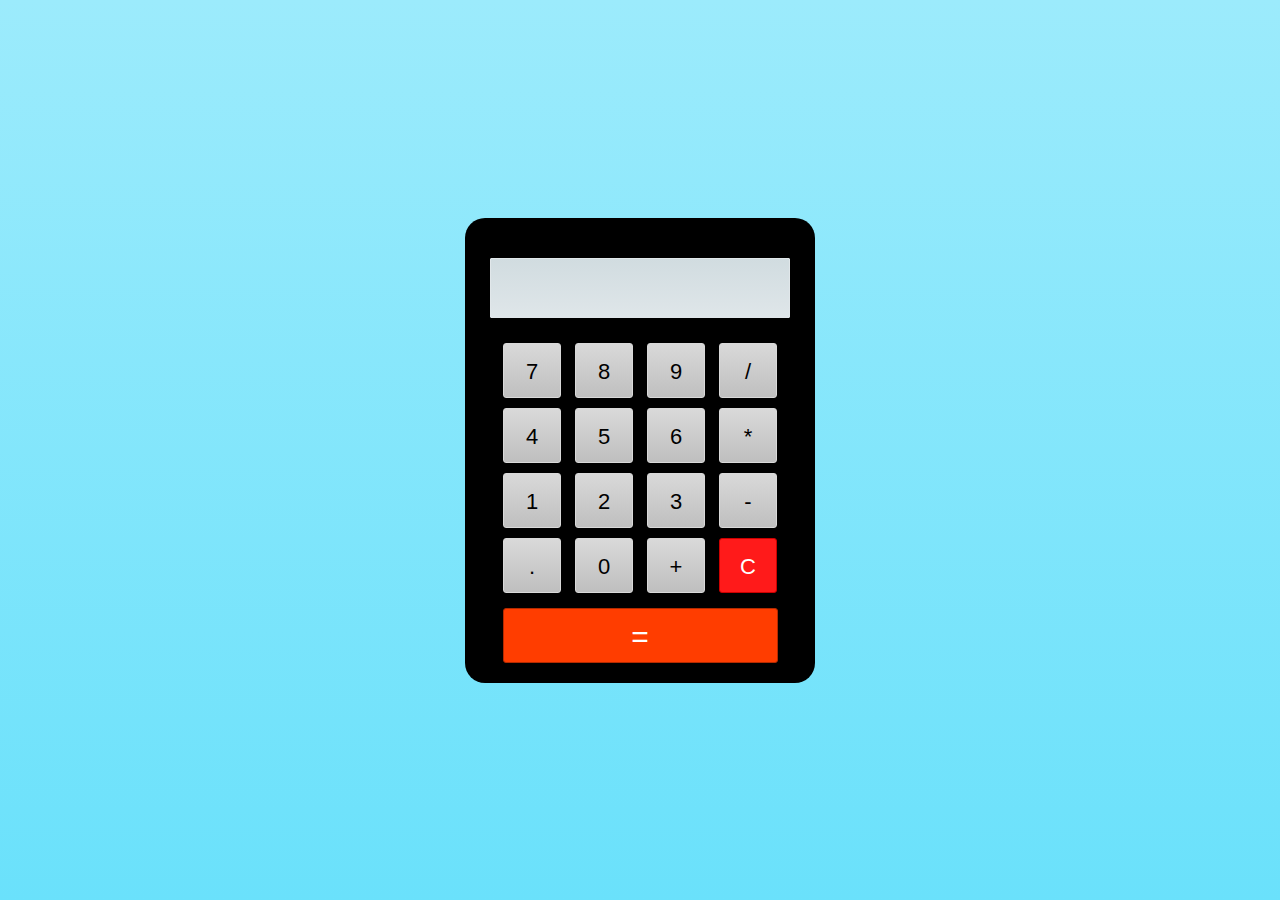
<file: calculator/index.html>
<!DOCTYPE html>
<html lang="en" dir="ltr">
  <head>
    <meta charset="utf-8" />
    <title>Calculator</title>
    <link rel="stylesheet" href="style.css" />
    <meta name="viewport" content="width=device-width, initial-scale=1.0" />
  </head>
  <body>
    <div class="center">
      <form name="forms">
        <input type="text" id="display" name="display" disabled />
        <div class="buttons">
          <input type="button" id="btn" value="7" />
          <input type="button" id="btn" value="8" />
          <input type="button" id="btn" value="9" />
          <input type="button" id="btn" value="/" /><br />
          <input type="button" id="btn" value="4" />
          <input type="button" id="btn" value="5" />
          <input type="button" id="btn" value="6" />
          <input type="button" id="btn" value="*" /><br />
          <input type="button" id="btn" value="1" />
          <input type="button" id="btn" value="2" />
          <input type="button" id="btn" value="3" />
          <input type="button" id="btn" value="-" /><br />
          <input type="button" id="btn" value="." />
          <input type="button" id="btn" value="0" />
          <input type="button" id="btn" value="+" />
          <input
            type="button"
            id="clear"
            value="C"
            onclick="document.forms.display.value=''"
          /><br />
          <input
            type="button"
            id="equal"
            value="="
            onclick="document.forms.display.value=eval(document.forms.display.value)"
          />
        </div>
      </form>
    </div>
    <script type="text/javascript" charset="utf-8" src="script.js"></script>
  </body>
</html>
</file>
<file: calculator/style.css>
* {
    margin: 0;
    padding: 0;
    outline: none;
    box-sizing: border-box;
  }
  body {
    font-family: montserrat;
    display: flex;
    text-align: center;
    justify-content: center;
    align-items: center;
    min-height: 100vh;
    background: linear-gradient(#9cebfc, #6ae1fb);
  }
  .center {
    /* display: none; */
    width: 350px;
    background: black;
    border-radius: 20px;
  }
  input[type="text"] {
    height: 60px;
    width: 300px;
    margin-top: 40px;
    border-radius: 1px;
    border: 1px solid #e1e7ea;
    color: black;
    font-size: 22px;
    font-weight: bold;
    text-align: right;
    padding-right: 20px;
    background: linear-gradient(#d1dce0, #dfe6e9);
  }
  form .buttons {
    width: 300px;
    margin: 10px 25px 0 25px;
    padding: 10px 0;
  }
  input[type="button"] {
    width: 58px;
    height: 55px;
    margin: 5px;
    font-size: 22px;
    line-height: 55px;
    border-radius: 3px;
    border: 1px solid #d9d9d9;
    background: linear-gradient(#d9d9d9, #bfbfbf);
  }
  input[type="button"]:hover {
    transition: 0.5s;
    background: linear-gradient(#bfbfbf, #d9d9d9);
  }
  input#clear {
    background: #ff1a1a;
    border: 1px solid #cc0000;
    color: white;
  }
  input#equal {
    width: 275px;
    margin: 10px 0 10px 0;
    font-size: 30px;
    color: white;
    background: #ff3d00;
    border: 1px solid #b32a00;
  }
</file>
